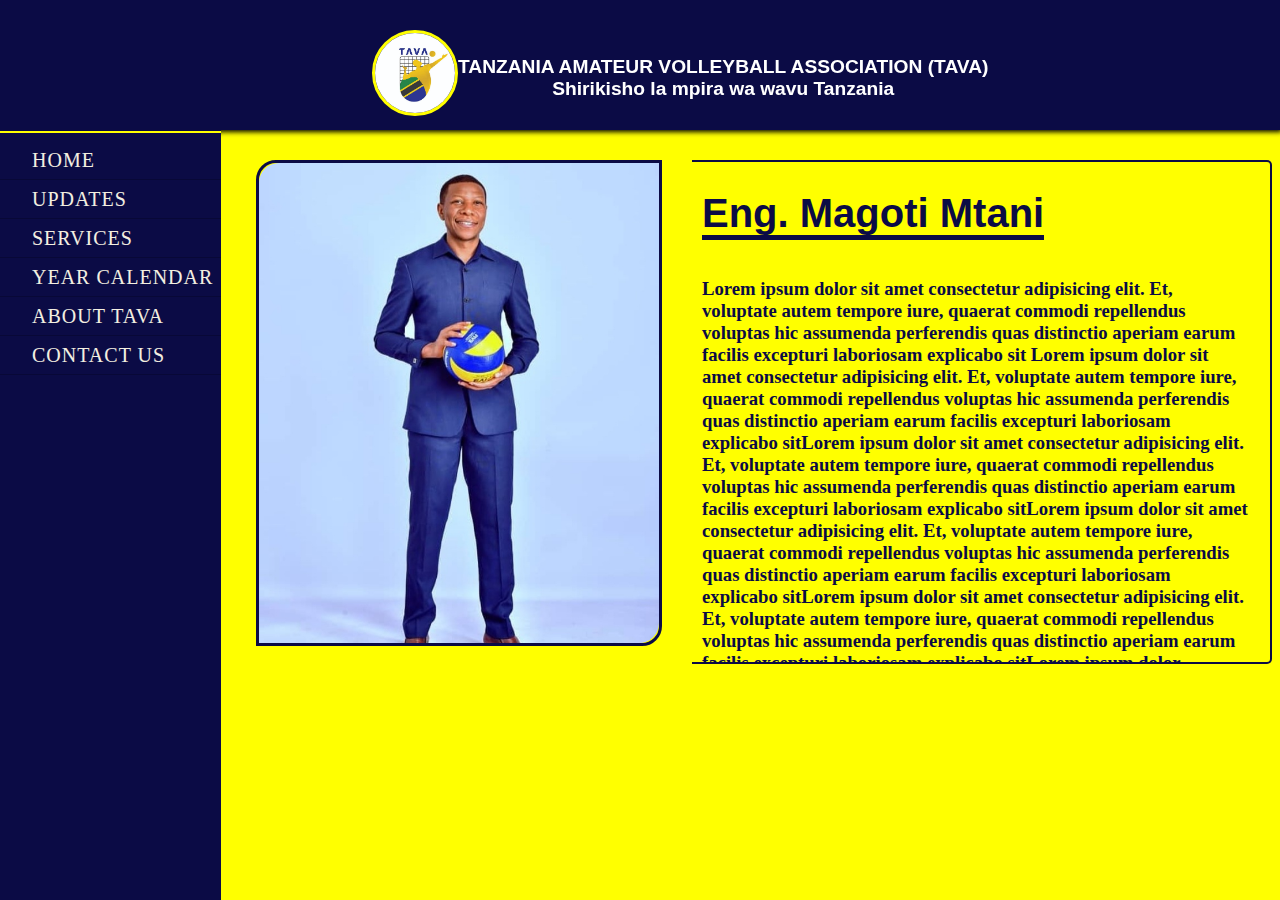
<file: index.html>
<!DOCTYPE html>
<html lang="en">
<head>
    <meta charset="UTF-8">
    <meta http-equiv="X-UA-Compatible" content="IE=edge">
    <meta name="viewport" content="width=device-width, initial-scale=1.0">
    <title>TAVA - 2023</title>
    <link rel="stylesheet" href="sidenav.css">
</head>
<body>
    <header>

        <div class="heading">
            <img class="logo"src="images.jpeg" alt="logo">
            <h4>TANZANIA AMATEUR VOLLEYBALL ASSOCIATION (TAVA)<br>Shirikisho la mpira wa wavu Tanzania</h4>
        </div>
        <button id="toggle-sidebar">MENU</button>
      </header>
      
      <div class="sidebar">
        <h2 style="color: #fff; font-family: Impact, Haettenschweiler, 'Arial Narrow Bold', sans-serif;">TA<span style="color:yellow;">VA</span> </h2>
        <hr>
        <nav>
            
          
            <a href="index.html">Home</a>
            <a href="#updates">Updates</a>
            <div class="dropdown">
                <a href="#" class="drop">Services</a>
                <div class="drop-content">
                    <a href="mecards.html">TEAMS</a>
                    <a href="#">TEAM REGISTRATION</a>
                    <a href="newlogin.html">PLAYER REGISTRATION</a> 
                </div>
                </div>
            <a href="#calendar">year calendar</a>
            <a href="dalton.html">About TAVA</a>
            <a href="#contact">Contact us</a>
          
        </nav>
      </div>
      
      <div class="main-content">
        <div class="home" id="home">
            
                   <div class="card">
                    <img class="hero" src="Screenshot_20221116-191615_Instagram.jpg" alt="" srcset="">
        
                </div>
                <div class="paragraph">
                <h3 class="para"><span class="magoti">Eng. Magoti Mtani</span>  <hr><br>Lorem ipsum dolor sit amet consectetur adipisicing elit. Et, voluptate autem tempore iure, quaerat commodi repellendus voluptas hic assumenda perferendis quas distinctio aperiam earum facilis excepturi laboriosam explicabo sit Lorem ipsum dolor sit amet consectetur adipisicing elit. Et, voluptate autem tempore iure, quaerat commodi repellendus voluptas hic assumenda perferendis quas distinctio aperiam earum facilis excepturi laboriosam explicabo sitLorem ipsum dolor sit amet consectetur adipisicing elit. Et, voluptate autem tempore iure, quaerat commodi repellendus voluptas hic assumenda perferendis quas distinctio aperiam earum facilis excepturi laboriosam explicabo sitLorem ipsum dolor sit amet consectetur adipisicing elit. Et, voluptate autem tempore iure, quaerat commodi repellendus voluptas hic assumenda perferendis quas distinctio aperiam earum facilis excepturi laboriosam explicabo sitLorem ipsum dolor sit amet consectetur adipisicing elit. Et, voluptate autem tempore iure, quaerat commodi repellendus voluptas hic assumenda perferendis quas distinctio aperiam earum facilis excepturi laboriosam explicabo sitLorem ipsum dolor  </h3>
                <button class="read"><a class="bu" href="dalton.html">Read more</a></button>        
            </div>
            </div>  
      </div>
      <script src="sidenav.js"></script>
</body>
</html>
</file>
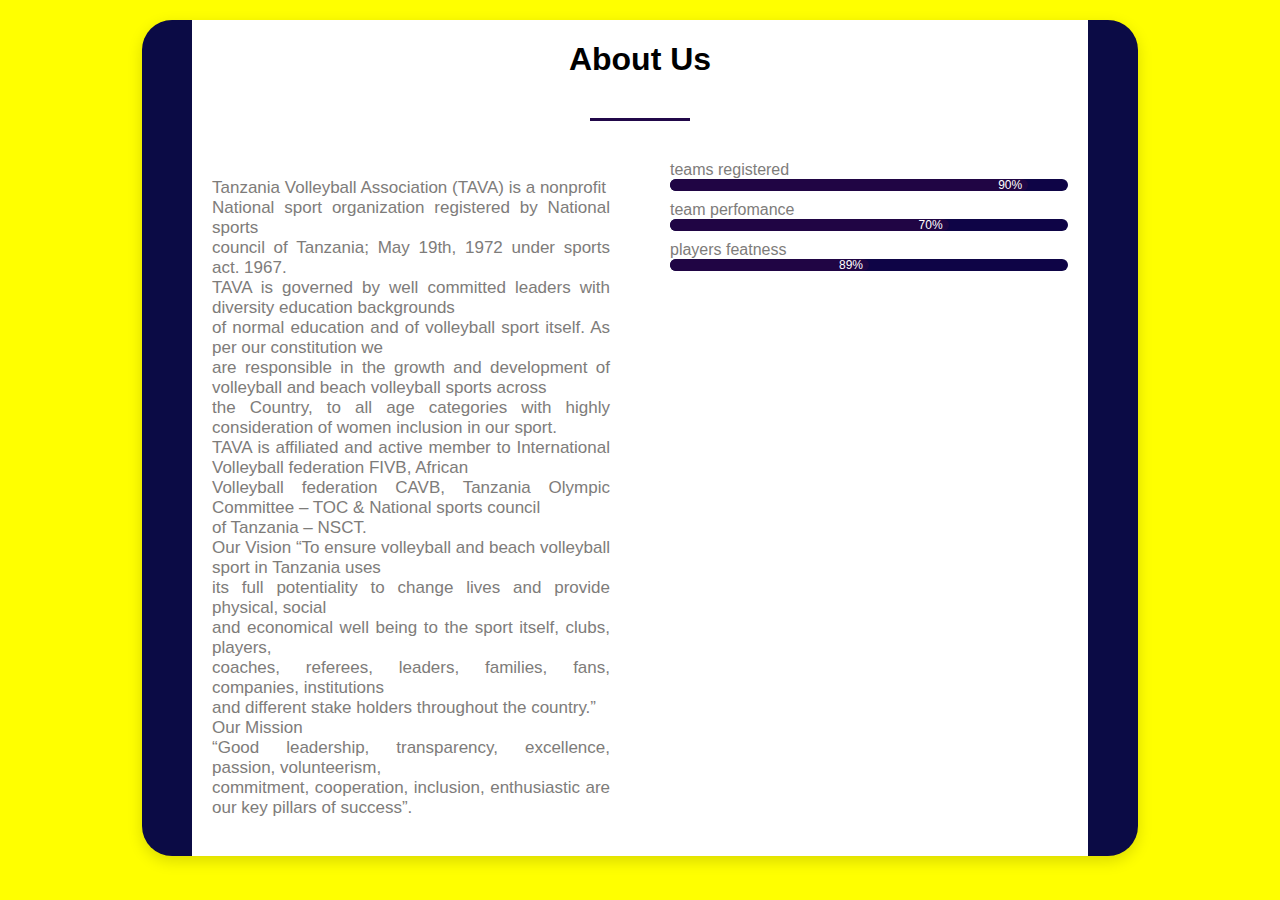
<file: dalton.html>
<!DOCTYPE html>
<html lang="en" dir="ltr">
  <head>
    <meta charset="utf-8">
    <title>About TAVA</title>
    <meta name="viewport" content="width=device-width, initial-sclae=1.0">
    <style type="text/css">
        body{
    margin: 0;
     padding: 0;
     font-family: "open sans",sans-serif;
   background: yellow;
    background-size: cover;
    height: 100%;
   
  }
  .about-section{
    width: 70%;
  background:#fff;
    margin-left: auto;
    margin-right:auto;
    margin-top: 20px;
  box-shadow: rgba(0, 0, 0, 0.15) 0px 5px 15px 0px;
  border-radius: 30px;
  border-left: 50px solid #0B0B45;
  border-right: 50px solid #0B0B45;
   
   
  }
  .inner-width{
    max-width: 1000px;
    overflow: hidden;
    padding: 0 20px;
    margin: auto;
  }
  .about-section h1{
    text-align: center;
    
  }
  .border{
    width: 100px;
    height: 3px;
    background: #210849;
    margin: 40px auto;
  }
  .about-section-row{
    display: flex;
    flex-wrap: wrap;
  }
  .about-section-col{
    flex: 50%;
  }
  .about{
    padding-right: 30px;
  }
  .about p{
    text-align: justify;
    margin-bottom: 20px;
    color: #7E7C7A;
    font-size: 17px;
  }
  .about a{
    display: inline-block;
    color: #7E7C7A;
    text-decoration: none;
    border: 2px solid #3CEDA7;
    border-radius: 24px;
    padding: 8px 40px;
    transition: 0.4s linear;
  }
  .about a:hover{
    color: rgb(217, 240, 13);
    background: #0e0446;
  }
  .skills{
    padding-left: 30px;
  }
  .skill{
    margin-bottom: 10px;
  }
  .title{
    color: #7E7C7A
  }
  .progress{
    width: 100%;
    height: 12px;
    background: rgb(14, 4, 70);
    border-radius: 12px;
    color: white;
  }
  .progress-bar{
    height: 12px;
    background: #200544;
    border-radius: 12px;
    color: white;
  }
  .p1{
    width: 90%;
  }
  .p2{
    width: 70%;
  }
  .p3{
    width: 50%;
  }
  .progress-bar span{
    float: right;
    margin-right: 6px;
    line-height: 13px;
    color: rgb(23, 5, 65);
    font-size: 12px;
    color: white;
  }
  @media screen and (max-width:700px) {
    .about-section-col{
      flex: 100%;
      margin: 10px 0;
    }
    .about,.skills{
      padding: 0;
    }
    .about{
      text-align: center;
    }
  }

    </style>
  </head>
  <body>
      <div class="about-section">
        <div class="inner-width">
          <h1>About Us</h1>
          <div class="border"></div>
          <div class="about-section-row">
            <div class="about-section-col">
              <div class="about">
                <p>
                    Tanzania Volleyball Association (TAVA) is a nonprofit</br> 
                    National sport organization registered by National sports </br> 
                    council of Tanzania; May 19th, 1972 under sports act. 1967.</br> 

TAVA is governed by well committed leaders with diversity education backgrounds </br> of normal
education and of volleyball sport itself. As per our constitution we </br> are responsible in 
the growth and development of volleyball and beach volleyball sports across </br> the Country, 
to all age categories with highly consideration of women inclusion in our sport.</br> 

TAVA is affiliated and active member to International Volleyball federation FIVB, African </br> 
Volleyball federation CAVB, Tanzania Olympic Committee – TOC & National sports council </br> 
of Tanzania – NSCT.</br> 

Our Vision
“To ensure volleyball and beach volleyball sport in Tanzania uses </br> 
its full potentiality to change lives and provide physical, social </br> 
and economical well being to the sport itself, clubs, players,</br> 
coaches, referees, leaders, families, fans, companies, institutions</br> 
and different stake holders throughout the country.”</br> 

Our Mission</br> 
“Good leadership, transparency, excellence, passion, volunteerism,</br> 
commitment, cooperation, inclusion, enthusiastic are our key pillars of success”. </p></br> 
               
                      
              </div>
            </div>
            <div class="about-section-col">
              <div class="skills">
                <div class="skill">
                  <div class="title">teams registered</div>
                  <div class="progress">
                    <div class="progress-bar p1"><span>90%</span></div>
                  </div>
                </div>
 
                <div class="skill">
                  <div class="title">team perfomance</div>
                  <div class="progress">
                    <div class="progress-bar p2"><span>70%</span></div>
                  </div>
                </div>
 
                <div class="skill">
                  <div class="title">players featness</div>
                  <div class="progress">
                    <div class="progress-bar p3"><span>89%</span></div>
                  </div>
                </div>
              </div>
            </div>
          </div>
        </div>
      </div>
  </body>
</html>
</file>
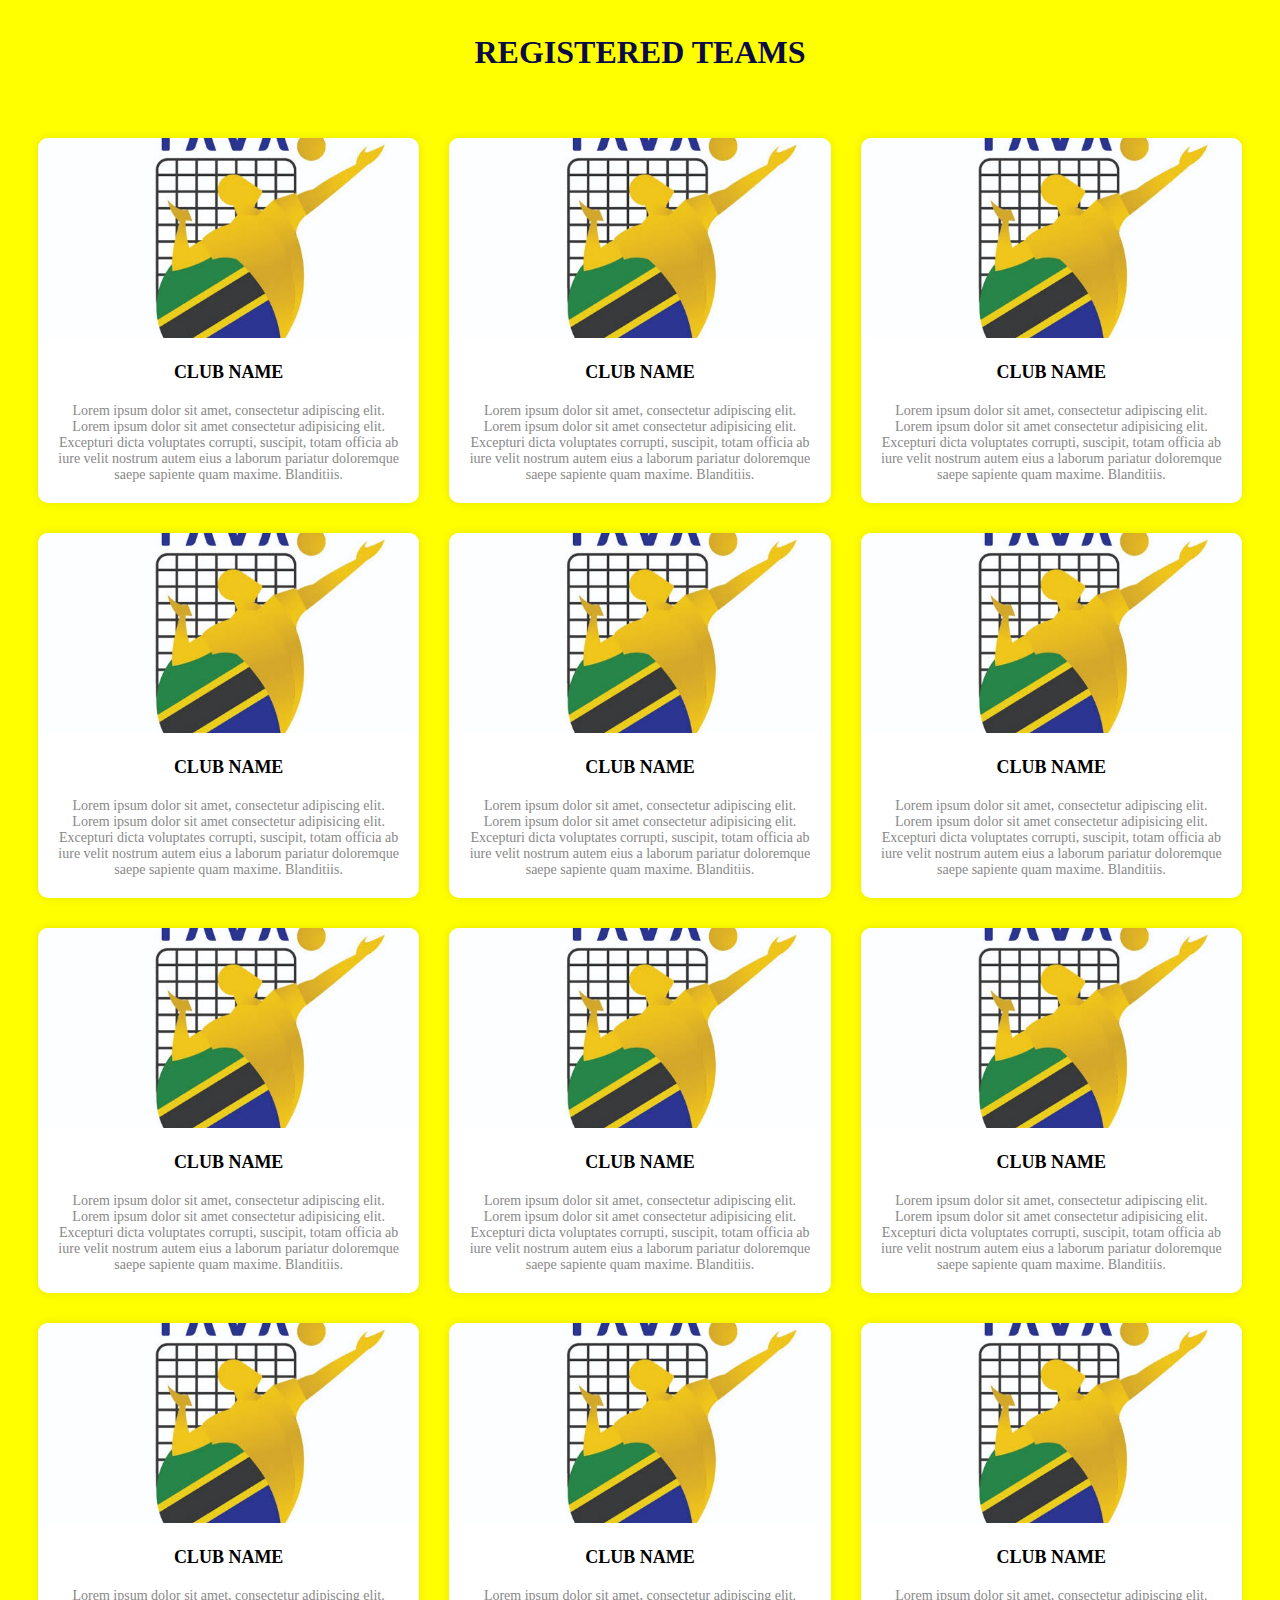
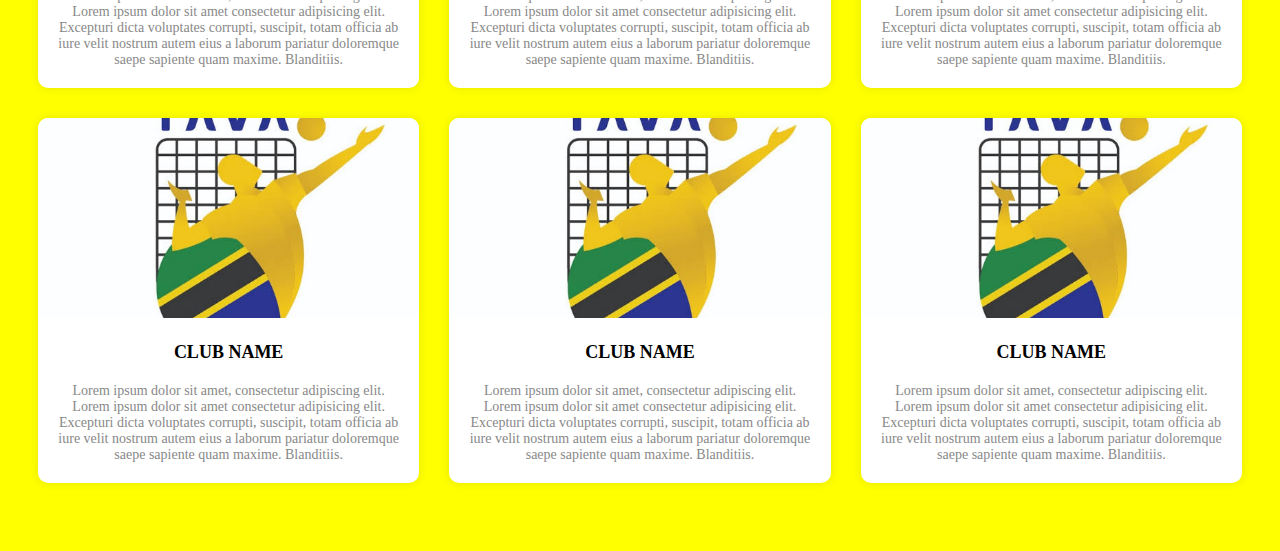
<file: mecards.html>
<!DOCTYPE html>
<html lang="en">
<head>
    <meta charset="UTF-8">
    <meta http-equiv="X-UA-Compatible" content="IE=edge">
    <meta name="viewport" content="width=device-width, initial-scale=1.0">
    <title> Registered Teams</title>
    <link rel="stylesheet" href="mecards.css">
</head>
<body>

    <div class="main-title"> <h1>REGISTERED TEAMS</h1>
    </div>
    <div class="card-container">
        <div class="card">
          <img src="images.jpeg" alt="Card Image 1">
          <h3>CLUB NAME</h3>
          <p>Lorem ipsum dolor sit amet, consectetur adipiscing elit. Lorem ipsum dolor sit amet consectetur adipisicing elit. Excepturi dicta voluptates corrupti, suscipit, totam officia ab iure velit nostrum autem eius a laborum pariatur doloremque saepe sapiente quam maxime. Blanditiis.</p>
        </div>
        <div class="card">
            <img src="images.jpeg" alt="Card Image 1">
            <h3>CLUB NAME</h3>
            <p>Lorem ipsum dolor sit amet, consectetur adipiscing elit. Lorem ipsum dolor sit amet consectetur adipisicing elit. Excepturi dicta voluptates corrupti, suscipit, totam officia ab iure velit nostrum autem eius a laborum pariatur doloremque saepe sapiente quam maxime. Blanditiis.</p>
          </div>
          <div class="card">
            <img src="images.jpeg" alt="Card Image 1">
            <h3>CLUB NAME</h3>
            <p>Lorem ipsum dolor sit amet, consectetur adipiscing elit. Lorem ipsum dolor sit amet consectetur adipisicing elit. Excepturi dicta voluptates corrupti, suscipit, totam officia ab iure velit nostrum autem eius a laborum pariatur doloremque saepe sapiente quam maxime. Blanditiis.</p>
          </div>
          <div class="card">
            <img src="images.jpeg" alt="Card Image 1">
            <h3>CLUB NAME</h3>
            <p>Lorem ipsum dolor sit amet, consectetur adipiscing elit. Lorem ipsum dolor sit amet consectetur adipisicing elit. Excepturi dicta voluptates corrupti, suscipit, totam officia ab iure velit nostrum autem eius a laborum pariatur doloremque saepe sapiente quam maxime. Blanditiis.</p>
          </div>
          <div class="card">
            <img src="images.jpeg" alt="Card Image 1">
            <h3>CLUB NAME</h3>
            <p>Lorem ipsum dolor sit amet, consectetur adipiscing elit. Lorem ipsum dolor sit amet consectetur adipisicing elit. Excepturi dicta voluptates corrupti, suscipit, totam officia ab iure velit nostrum autem eius a laborum pariatur doloremque saepe sapiente quam maxime. Blanditiis.</p>
          </div>
          <div class="card">
            <img src="images.jpeg" alt="Card Image 1">
            <h3>CLUB NAME</h3>
            <p>Lorem ipsum dolor sit amet, consectetur adipiscing elit. Lorem ipsum dolor sit amet consectetur adipisicing elit. Excepturi dicta voluptates corrupti, suscipit, totam officia ab iure velit nostrum autem eius a laborum pariatur doloremque saepe sapiente quam maxime. Blanditiis.</p>
          </div>
          <div class="card">
            <img src="images.jpeg" alt="Card Image 1">
            <h3>CLUB NAME</h3>
            <p>Lorem ipsum dolor sit amet, consectetur adipiscing elit. Lorem ipsum dolor sit amet consectetur adipisicing elit. Excepturi dicta voluptates corrupti, suscipit, totam officia ab iure velit nostrum autem eius a laborum pariatur doloremque saepe sapiente quam maxime. Blanditiis.</p>
          </div>
          <div class="card">
            <img src="images.jpeg" alt="Card Image 1">
            <h3>CLUB NAME</h3>
            <p>Lorem ipsum dolor sit amet, consectetur adipiscing elit. Lorem ipsum dolor sit amet consectetur adipisicing elit. Excepturi dicta voluptates corrupti, suscipit, totam officia ab iure velit nostrum autem eius a laborum pariatur doloremque saepe sapiente quam maxime. Blanditiis.</p>
          </div>
          <div class="card">
            <img src="images.jpeg" alt="Card Image 1">
            <h3>CLUB NAME</h3>
            <p>Lorem ipsum dolor sit amet, consectetur adipiscing elit. Lorem ipsum dolor sit amet consectetur adipisicing elit. Excepturi dicta voluptates corrupti, suscipit, totam officia ab iure velit nostrum autem eius a laborum pariatur doloremque saepe sapiente quam maxime. Blanditiis.</p>
          </div>
          <div class="card">
            <img src="images.jpeg" alt="Card Image 1">
            <h3>CLUB NAME</h3>
            <p>Lorem ipsum dolor sit amet, consectetur adipiscing elit. Lorem ipsum dolor sit amet consectetur adipisicing elit. Excepturi dicta voluptates corrupti, suscipit, totam officia ab iure velit nostrum autem eius a laborum pariatur doloremque saepe sapiente quam maxime. Blanditiis.</p>
          </div>
          <div class="card">
            <img src="images.jpeg" alt="Card Image 1">
            <h3>CLUB NAME</h3>
            <p>Lorem ipsum dolor sit amet, consectetur adipiscing elit. Lorem ipsum dolor sit amet consectetur adipisicing elit. Excepturi dicta voluptates corrupti, suscipit, totam officia ab iure velit nostrum autem eius a laborum pariatur doloremque saepe sapiente quam maxime. Blanditiis.</p>
          </div>
          <div class="card">
            <img src="images.jpeg" alt="Card Image 1">
            <h3>CLUB NAME</h3>
            <p>Lorem ipsum dolor sit amet, consectetur adipiscing elit. Lorem ipsum dolor sit amet consectetur adipisicing elit. Excepturi dicta voluptates corrupti, suscipit, totam officia ab iure velit nostrum autem eius a laborum pariatur doloremque saepe sapiente quam maxime. Blanditiis.</p>
          </div>
          <div class="card">
            <img src="images.jpeg" alt="Card Image 1">
            <h3>CLUB NAME</h3>
            <p>Lorem ipsum dolor sit amet, consectetur adipiscing elit. Lorem ipsum dolor sit amet consectetur adipisicing elit. Excepturi dicta voluptates corrupti, suscipit, totam officia ab iure velit nostrum autem eius a laborum pariatur doloremque saepe sapiente quam maxime. Blanditiis.</p>
          </div>
          <div class="card">
            <img src="images.jpeg" alt="Card Image 1">
            <h3>CLUB NAME</h3>
            <p>Lorem ipsum dolor sit amet, consectetur adipiscing elit. Lorem ipsum dolor sit amet consectetur adipisicing elit. Excepturi dicta voluptates corrupti, suscipit, totam officia ab iure velit nostrum autem eius a laborum pariatur doloremque saepe sapiente quam maxime. Blanditiis.</p>
          </div>
          <div class="card">
            <img src="images.jpeg" alt="Card Image 1">
            <h3>CLUB NAME</h3>
            <p>Lorem ipsum dolor sit amet, consectetur adipiscing elit. Lorem ipsum dolor sit amet consectetur adipisicing elit. Excepturi dicta voluptates corrupti, suscipit, totam officia ab iure velit nostrum autem eius a laborum pariatur doloremque saepe sapiente quam maxime. Blanditiis.</p>
          </div>
      </div>
      
</body>
</html>
</file>
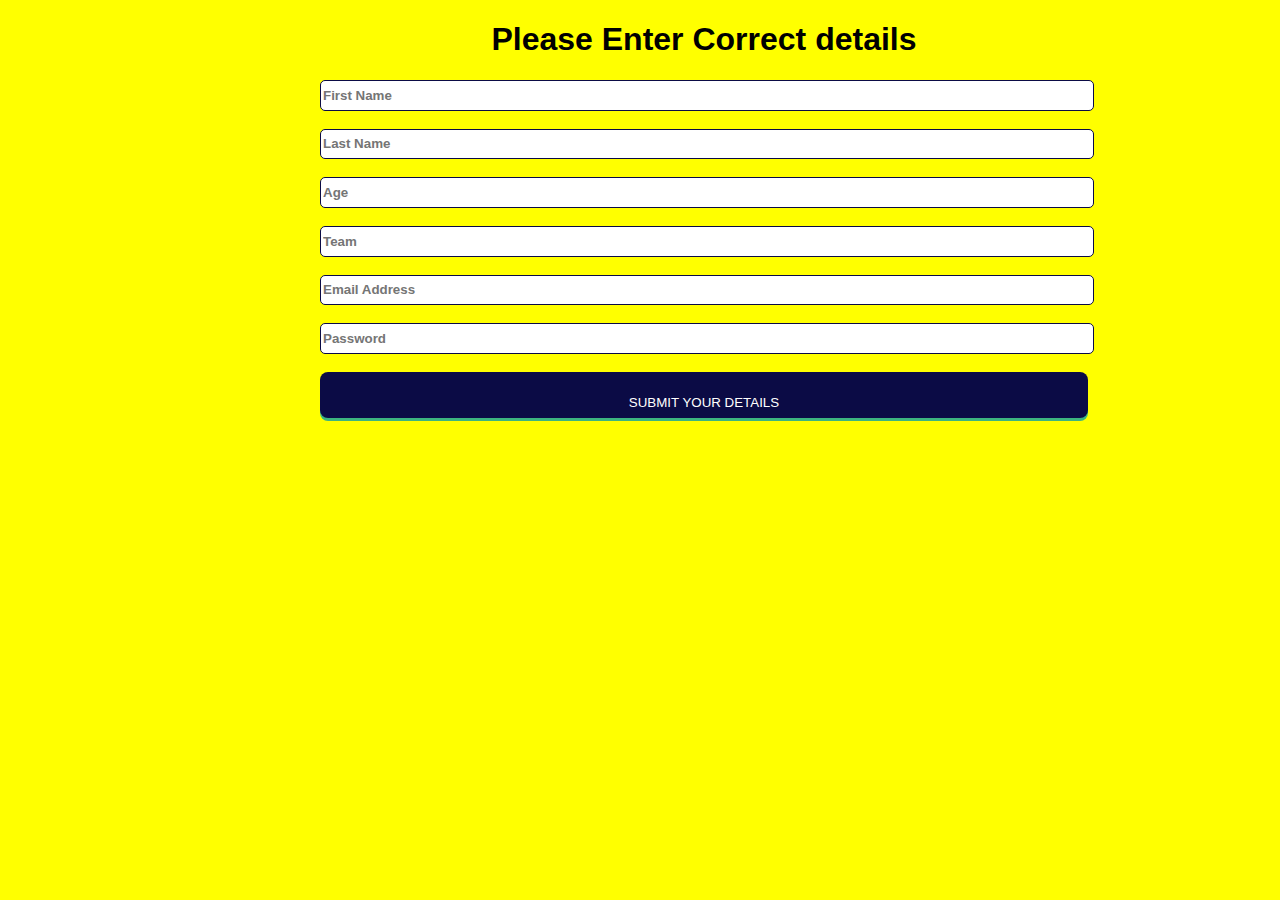
<file: newlogin.html>
<!DOCTYPE html>
<html lang="en">
<head>
    <meta charset="UTF-8">
    <meta http-equiv="X-UA-Compatible" content="IE=edge">
    <meta name="viewport" content="width=device-width, initial-scale=1.0">
    <title> Player - Registration</title>
    <link rel="stylesheet" href="newlogin.css">
    <link rel="stylesheet" href="home.css">
    
    
</head>
<body>
    <div class="main" id="main">
    <div class="maine">

            
              
      <div class="right">
      
        <div class="forme">
            <h1 style="font-weight:small;">Please Enter Correct details</h1>
        <form action="#" name="myForm" id="form"  onsubmit="return validateForm()">
          <input type="text" placeholder="First Name" name="fname" id="finame">
          <div id="fname"></div>
          <br>
          <input type="text" placeholder="Last Name" name="lname" id="liname">
          <div id="lname"></div>
          <br>
          <input type="number" placeholder="Age" name="age" id="agname">
          <div id="age"></div>
          <br>
          <input type="text" placeholder="Team" name="team" id="tmname">
          <div id="team"></div>
          <br>
          <input type="text" placeholder="Email Address" name="email" id="mailname">
          <div id="email"></div>
          <br>
          <input type="password" placeholder="Password" name="password" id="pdname">
          <div id="pswd"></div>
          <br>
          <button type="submit" onclick="return dna()">Submit Your Details</button><br><br>
          
        </form>
    </div>
      </div>
    </div>
</div>
    <script src="app.js">
        try {
            function validateForm() {
    var fname = document.forms["myForm"]["fname"].value;
    var lname = document.forms["myForm"]["lname"].value;
    var email = document.forms["myForm"]["email"].value;
    var pswd = document.forms["myForm"]["password"].value;
    var atposition = email.indexOf("@");
    var dotposition = email.lastIndexOf(".");




    if (fname.length < 1) {
        document.getElementById("fname").innerHTML = "First name cannot be empty";
        document.forms["myForm"]["fname"].classList.add("error");
    }
    if (lname.length < 1) {
        document.getElementById("lname").innerHTML = "Last name cannot be empty";
        document.forms["myForm"]["lname"].classList.add("error");
    }
    
    if ((email.length < 1) || (atposition < 1 || dotposition < atposition + 2 || dotposition + 2 >= email.length)) {
        document.getElementById("email").innerHTML = "Looks like this is not an email";
        document.forms["myForm"]["email"].classList.add("error");
    }
    if (pswd.length < 6) {
        document.getElementById("pswd").innerHTML = "Password must be at least 6 characters long";
        document.forms["myForm"]["password"].classList.add("error");
    }
    if (fname.length < 1 || lname.length < 1 || email.length < 1 || pswd.length < 6 || (atposition < 1 || dotposition < atposition + 2 || dotposition + 2 >= email.length)) {
        return false;
    } 
    else {
        alert("You are Signed Up!");
    }
}

        }
        catch(err) {
 alert("error occured");

        }
    </script>
  </body>
</html>
</file>
<file: sidenav.css>
html,
body {
	top: 0;
    padding: 0;
    background-color: yellow;
}

header {
    background-color: #0B0B45;
    color: white;
    width: 100%;
    height: 130px;
    position: fixed;
    top: 0;
    left: 0;
    padding: 20px;
    box-shadow: 2px 2px 5px black;
    box-sizing: border-box;
    transition: 0.5s;
  }


.heading{
    padding-top: 10px;
    display: inline-flex;
    text-align: center;
    padding-left: 22rem;
    font-size: larger;
    font-family: 'Lucida Sans', 'Lucida Sans Regular', 'Lucida Grande', 'Lucida Sans Unicode', Geneva, Verdana, sans-serif;
}
.logo{
    height: 80px;
    border-radius: 100px;
    border: 3px solid yellow;
}
  h2{
    display: none;
  }
.sidebar {
    background-color: #0B0B45;
    height: 100%;
    position: fixed;
    padding-top: 123px;
    top: 0;
    left: 0;
    box-sizing: border-box;
    z-index: 100;
    transition: 0.5s;
  }
 
hr{
    background-color: yellow;
    height: 2px;
    border: none;
}

.sidebar a{
    padding: 8px 8px 8px 32px;
    text-transform: uppercase;
    letter-spacing: 1px;
    text-decoration: none;
    font-size: 20px;
    font-weight: 400;
    color: #818181;
    display: block;
    transition: 0.3s;
    box-shadow: inset 0 -1px rgba(0,0,0,0.2);
    color: #f3efe0;
    text-shadow: 0 0 1px rgba(255,255,255,0.1);
    outline: none;
}



.sidebar a:hover {
	background: rgba(0,0,0,0.2);
	box-shadow: inset 0 -1px rgba(0,0,0,0);
	color: #fff;
}
.drop-content{
    display: none;
    position: absolute;
    background-color: #777B7E;
    min-width: 100%;
    box-shadow: 0px 8px 16px 0px rgba(0, 0, 0, 0.2);
    z-index: 1;
}
.drop-content a{
    color: #f3efe0 ;
    padding: 12px 16px;
    text-decoration: none;
    display: block;
    font-size: small;
}
.drop-content a:hover {
    background-color: #0B0B45;
}
.dropdown:hover .drop-content{
    display: block;
}

  
  .main-content {
    margin: 100px 0 0 200px;
    box-sizing: border-box;
  }
  
  #toggle-sidebar {
    display: none;
  }

  
.home{
    padding-top: 60px;
    width: 100%;
    height: auto;
    display: flex;
}

.hero{
    width: 25em;
    height: 30em;
    border-radius: 20px 0px;
    
}
.card{
    background-color:transparent;
    height: 30em;
    width: 25em;
    margin-left: 3em;
    border: 3px solid #0B0B45;
    border-radius: 20px 0px;
}
.paragraph{
    padding: 10px;
    border: 2px solid #0B0B45;
    border-left: none;
    margin-left: 30px;
    padding-right: 20px;
    border-radius: 0px 5px 5px 0px;
    color: white;
    height: 30em;
    overflow-y: auto;
  
}
.magoti{
    font-size:40px;
   
    font-family: Impact, Haettenschweiler, 'Arial Narrow Bold', sans-serif;
    border-bottom:5px solid #0B0B45;
}

.para{
    color: #0B0B45;

    

}
.read{
    float: right;
    background-color: #0B0B45;
    
    border: none;
    height: 3em;
    width: 10em;
    border-radius: 80px 5px 5px;
    cursor: pointer;
    font-family: 'Gill Sans', 'Gill Sans MT', Calibri, 'Trebuchet MS', sans-serif;
    font-size: 20px;
    transform: capitalize;
   
}
.bu{
    text-decoration: none;
    color: #fff;
}

.read:hover{
    color: #0B0B45;
    background-color: yellow;
    border: 2px solid #0B0B45;
}
  
  @media only screen and (max-width: 768px) {

    header {
      height: 190px;
    }

    .heading{
        padding-top: 0;
        width: fit-content;
        display: inline-flex;
        text-align: center;
        padding-left: 10px;
        font-size: larger;
        font-family: 'Lucida Sans', 'Lucida Sans Regular', 'Lucida Grande', 'Lucida Sans Unicode', Geneva, Verdana, sans-serif;
    }
    .logo{
        display: none;
 }

  h2{
    display: block;
    margin-left: 50px;
    font-size: 50px;
  }
    .sidebar {
        padding-top: 10px;
      width: 100%;
      height: 100%;
      position: -webkit-sticky;
      margin: 20px 0;
      left: -100%;
      transition: all 0.5s;
    }
  
    .main-content {
      margin: 20px;
    }

    .home{
        padding-top: 190px;
        margin: 20px;
    }

    .hero{
        display: none;
    }
    .card{
        display: none;
    }
    .paragraph{
        padding: 10px;
        border: 2px solid #0B0B45;
        border-left: none;
        margin-left: 2px;
        padding-right: 20px;
        border-radius: 0px 5px 5px 0px;
        color: white;
        height: 30em;
        overflow-y: auto;
    }
    .read{
        float: right;
        background-color: #0B0B45;
        border: none;
        height: 3em;
        width: 10em;
        border-radius: 80px 5px 5px;
        cursor: pointer;
        font-family: 'Gill Sans', 'Gill Sans MT', Calibri, 'Trebuchet MS', sans-serif;
        font-size: 20px;
        transform: capitalize;
       
    }
  
    #toggle-sidebar {
      display: block;
      color: #fff;
      border-radius: 150px;
      height: 50px;
      width: 52px;
      border: none;
      border: 2px solid #0B0B45;
      background-color: #0B0B45;
    }
  
    .sidebar.active {
      left: 0;
    }
  }
</file>
<file: mecards.css>
html,
body {
	top: 0;
    padding: 0;
    background-color: yellow;
}
.main-title{

            
    color: #0B0B45;
    text-align: center;
    padding: 5px;
    margin-bottom: 10px;
}
.card-container {
    display: flex;
    flex-wrap: wrap;
    justify-content: space-between;
    align-items: center;
    padding: 30px;
  }
  
  .card {
    width: calc(33.33% - 20px);
    background-color: #fff;
    box-shadow: 0px 0px 10px 0px rgba(0, 0, 0, 0.1);
    border-radius: 10px;
    overflow: hidden;
    text-align: center;
    margin-bottom: 30px;
  }
  
  .card img {
    width: 100%;
    height: 200px;
    object-fit: cover;
  }
  
  .card h3 {
    font-size: 18px;
    font-weight: bold;
    margin-top: 20px;
  }
  
  .card p {
    font-size: 14px;
    color: #888;
    margin: 20px;
  }
  
  @media only screen and (max-width: 768px) {
    .card {
      width: calc(50% - 20px);
    }
  }
  
  @media only screen and (max-width: 576px) {
    .card {
      width: 100%;
    }
  }
</file>
<file: newlogin.css>
body {
    margin: 0;
    font-family: 'Poppins', sans-serif;
    font-size: 16px;
    background-color: yellow;
}

.forme {
    text-align: center;
    width: 60%;
    padding-left: 25%;
}

form {
    background-color: transparent;
    top: 10px;
    left: 10px;
    right: 10px;
    border-radius: 10px;
   
    height: 10%;

}

input {

    border-radius: 5px;
    outline: none;
    border: 1px solid #0B0B45;
    width: 100%;
    font-weight: 700;
    height: 2em;
}
button {
    background-color: #0B0B45;
    color: white;
    padding: 3%;
    border-radius: 8px;
    box-shadow: 0 3px 0 0 hsl(154, 50%, 47%);
    text-transform: uppercase;
    width: 100%;
    height: 2em;
    outline: none;
    border: 0px;
}
.term span {
    color: red;
    font-weight: 600;
}

button:hover {
    cursor: pointer;
    opacity: 0.9;
    background-color: #fff;
    color: #0B0B45;
    border: 2px solid #0B0B45;
}

input:focus {
    border: 1px solid hsl(248, 53%, 55%);
}

#fname,
#lname,
#age,
#team,
#email,
#pswd,
#cpswd {
    color: hsl(0, 100%, 74%);
    font-weight: 600;
    font-size: 0.6rem;
    float: right;
    font-style: italic;
}

.error {
    border: 1px solid red;
    color: red;

    background-position: 97% 50%;
}
</file>
<file: home.css>
html,
body {
	top: 0;
    padding: 0;
    background-color: yellow;
}
.sidebar{
    height: 100%;
    width: 0;
    position: fixed;
    top: 0;
    left: 0;
    background-color:#0B0B45;
    transition: 0.5s;
    padding-top: 60px;
    z-index: 100;
    overflow-x: hidden;
  
}
hr{
    background-color: yellow;
    height: 2px;
    border: none;
}

.sidebar a{
    padding: 8px 8px 8px 32px;
    text-transform: uppercase;
    letter-spacing: 1px;
    text-decoration: none;
    font-size: 20px;
    font-weight: 400;
    color: #818181;
    display: block;
    transition: 0.3s;
    box-shadow: inset 0 -1px rgba(0,0,0,0.2);
    color: #f3efe0;
    letter-spacing: 1px;
    text-shadow: 0 0 1px rgba(255,255,255,0.1);
    outline: none;
}



.sidebar a:hover {
	background: rgba(0,0,0,0.2);
	box-shadow: inset 0 -1px rgba(0,0,0,0);
	color: #fff;
}
.drop-content{
    display: none;
    position: absolute;
    background-color: #777B7E;
    min-width: 100%;
    box-shadow: 0px 8px 16px 0px rgba(0, 0, 0, 0.2);
    z-index: 1;
}
.drop-content a{
    color: #f3efe0 ;
    padding: 12px 16px;
    text-decoration: none;
    display: block;
    font-size: small;
}
.drop-content a:hover {
    background-color: #0B0B45;
}
.dropdown:hover .drop-content{
    display: block;
}

.sidebar .closebtn{
    position: relative;
    top: 0;
    margin-right: 10px;
    font-size: 36px;
    padding: 1rem;
}

.lo{
    float:right;
    top: 0;
}

.sidebar h2 {
    position: absolute;
	margin: 0;
    top: 0;
	padding: 1rem;
	color: rgba(250, 246, 0, 0.884);
	text-shadow: 0 0 1px rgba(0,0,0,0.1);
	font-weight: 300;
	font-size: 2em;
}

.openbtn{
    font-size: 20px;
    cursor: pointer;
    background-color: transparent;
    color: white;
    padding: 10px 15px;
    border: none;
    margin-top: 30px;
    margin-left: 10px;
    float: left;
}

.openbtn:hover{
    background-color: #444;
    border-radius: 10px;
}

#main{
    transition: 0.5s;
    top: 0;
    
}
header{
    transition: 0.5s;
    position: absolute;
    background-color: #0B0B45;
    color: white;
    width: 99.9%;
   
    left: 0;
    top: 0;
   
    border-radius: 0px;
    box-shadow: 2px 2px 5px black;
}

.heading{
    padding-top: 10px;
    display: inline-flex;
    text-align: center;
    padding-left: 18rem;
    font-size: larger;
    font-family: 'Lucida Sans', 'Lucida Sans Regular', 'Lucida Grande', 'Lucida Sans Unicode', Geneva, Verdana, sans-serif;
}
.logo{
    height: 80px;
    border-radius: 100px;
    border: 3px solid yellow;
}
.home{
    padding-top: 120px;
    width: 98%;
    height: auto;
    display: flex;
}

.hero{
    width: 25em;
    height: 30em;
    border-radius: 20px 0px;
    
}
.card{
    background-color:transparent;
    height: 30em;
    width: 25em;
    margin-left: 3em;
    border: 3px solid #0B0B45;
    border-radius: 20px 0px;
}
.paragraph{
    padding: 10px;
    border: 2px solid #0B0B45;
    border-left: none;
    margin-left: 30px;
    padding-right: 20px;
    border-radius: 0px 5px 5px 0px;
    color: white;
    height: 30em;
    overflow-y: auto;
  
}
span{
    font-size:40px;
   
    font-family: Impact, Haettenschweiler, 'Arial Narrow Bold', sans-serif;
    border-bottom:5px solid #0B0B45;
}
.para{
    color: #0B0B45;

    

}
.read{
    float: right;
    background-color: #0B0B45;
    
    border: none;
    height: 3em;
    width: 10em;
    border-radius: 80px 5px 5px;
    cursor: pointer;
    font-family: 'Gill Sans', 'Gill Sans MT', Calibri, 'Trebuchet MS', sans-serif;
    font-size: 20px;
    transform: capitalize;
   
}
.bu{
    text-decoration: none;
    color: #fff;
}

.read:hover{
    color: #0B0B45;
    background-color: yellow;
    border: 2px solid #0B0B45;
}
.container {
    position: relative;
    display: none;
    overflow: hidden;
    cursor: pointer;
    /* border-top: 10px solid #f00; */
  }
.for {
    border-radius: 2px ;
    width: 10%;
    height: 10%;
    border: 2px solid #0B0B45;
  }
.cards{
    height: 23rem;
    border-radius: 1rem;
    overflow: hidden;
    box-shadow: 0px 5px 20px 0px rgba(69, 67, 96, 0.1);
    text-align: center;
    cursor: pointer;
  }
  .card__content {
    color: #4e4e4e;
    padding: 1rem;
    cursor: pointer;
  }
  
  .view_button{
    display: inline-block;
    background-color: #0B0B45;
    color: #FFF;
    padding: 5px 2rem;
    border-radius: .4rem;
    border: none;
    cursor: pointer;
    pointer-events: all;
    transition: .3s;
  }
  
  .view_button:hover{
  background-color: #fff;
  cursor: pointer;
  }
  
footer{
    display: none;
    width: 100%;
    background-color: red;
    padding-bottom: 2px;
}
</file>
